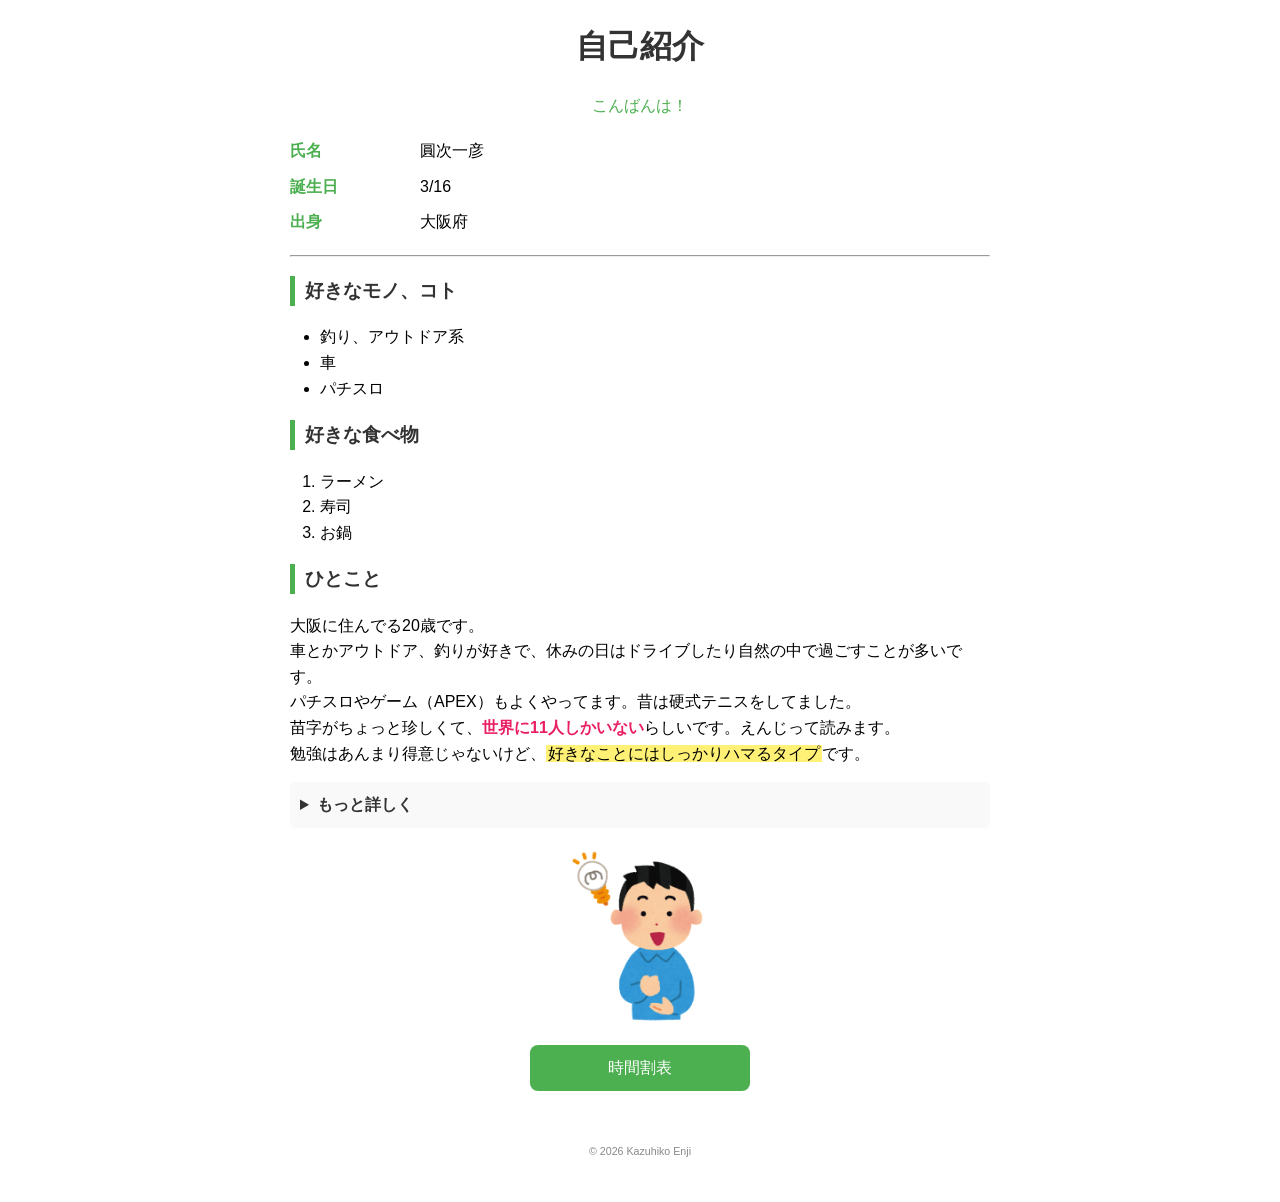
<file: index.html>
﻿<!DOCTYPE html>
<html lang="ja">
<head>
    <meta charset="utf-8" />
    <link rel="stylesheet" href="css/StyleSheet1.css">
    <title>自己紹介</title>
</head>
<body>

    <header>
        <h1>自己紹介</h1>
    </header>

    <main>
        <section>
            <dl class="profile-list">
                <dt>氏名</dt>
                <dd>圓次一彦</dd>
                <dt>誕生日</dt>
                <dd>3/16</dd>
                <dt>出身</dt>
                <dd>大阪府</dd>
            </dl>
        </section>

        <hr>

        <section>
            <h3>好きなモノ、コト</h3>
            <ul>
                <li>釣り、アウトドア系</li>
                <li>車</li>
                <li>パチスロ</li>
            </ul>
        </section>

        <section>
            <h3>好きな食べ物</h3>
            <ol>
                <li>ラーメン</li>
                <li>寿司</li>
                <li>お鍋</li>
            </ol>
        </section>

        <section>
            <h3>ひとこと</h3>
            <p>
                大阪に住んでる20歳です。<br>
                車とかアウトドア、釣りが好きで、休みの日はドライブしたり自然の中で過ごすことが多いです。<br>
                パチスロやゲーム（APEX）もよくやってます。昔は硬式テニスをしてました。<br>
                苗字がちょっと珍しくて、<strong id="rare-name" style="cursor: pointer;">世界に11人しかいない</strong>らしいです。えんじって読みます。<br>
                勉強はあんまり得意じゃないけど、<mark>好きなことにはしっかりハマるタイプ</mark>です。
            </p>

            <details>
                <summary>もっと詳しく</summary>
                <p>大学ではITの幅広い知識を身に着けられたらなと思っています。とくにAIに関してはすごく興味があります。将来は技術を活かせる仕事に就きたいと思っています。</p>
            </details>
        </section>

        <section>
            <img src="img/hirameki_man.png" alt="自作画像">
        </section>

        <nav>
            <a href="timetable/timetable.html">時間割表</a>
        </nav>
    </main>

    <footer>
        <p><small>&copy; 2026 Kazuhiko Enji</small></p>
    </footer>

    <script>
        const hour = new Date().getHours();
        let message = "こんにちは！";
        if (hour >= 5 && hour < 11) message = "おはようございます！";
        if (hour >= 18 || hour < 5) message = "こんばんは！";

        const header = document.querySelector('h1');
        header.insertAdjacentHTML('afterend', `<p style="text-align:center; color:#4CAF50;">${message}</p>`);

        document.getElementById('rare-name').onclick = function () {
            alert("圓次（えんじ）は、全国に約10人〜11人ほどしか存在しない非常に珍しい苗字です！");
        };
    </script>

</body>
</html>
</file>
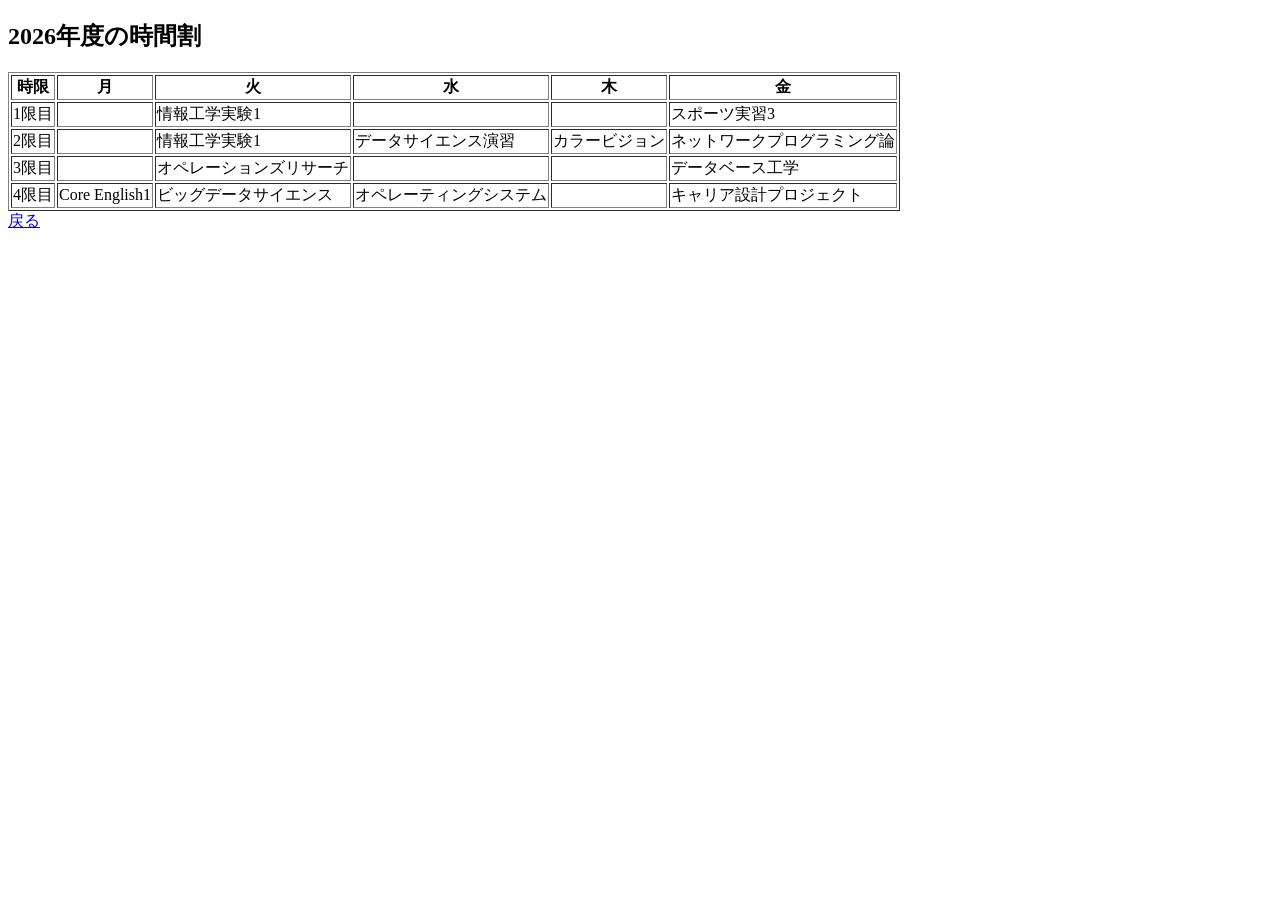
<file: timetable/timetable.html>
﻿<!DOCTYPE html>

<html lang="ja">
<head>
    <meta charset="utf-8" />
    <title>時間割表</title>
</head>
<body>
    <h2>2026年度の時間割</h2>

    <table border="1">
        <tr>
            <th>時限</th>
            <th>月</th>
            <th>火</th>
            <th>水</th>
            <th>木</th>
            <th>金</th>
        </tr>
        <tr>
            <td>1限目</td>
            <td></td>
            <td>情報工学実験1</td>
            <td></td>
            <td></td>
            <td>スポーツ実習3</td>
        </tr>
        <tr>
            <td>2限目</td>
            <td></td>
            <td>情報工学実験1</td>
            <td>データサイエンス演習</td>
            <td>カラービジョン</td>
            <td>ネットワークプログラミング論</td>
        </tr>
        <tr>
            <td>3限目</td>
            <td></td>
            <td>オペレーションズリサーチ</td>
            <td></td>
            <td></td>
            <td>データベース工学</td>
        </tr>
        <tr>
            <td>4限目</td>
            <td>Core English1</td>
            <td>ビッグデータサイエンス</td>
            <td>オペレーティングシステム</td>
            <td></td>
            <td>キャリア設計プロジェクト</td>
        </tr>
    </table>

    <a href="../index.html">戻る</a>
</body>
</html>
</file>
<file: css/StyleSheet1.css>
﻿body
{font-family: sans-serif;
 line-height: 1.6;
}
body > * {
  max-width: 700px;
  margin: 0 auto;
}
h1 {
    color: #333;
    text-align: center;
    margin-bottom: 20px;
}

h3 {
    border-left: 5px solid #4CAF50;
    padding-left: 10px;
    color: #333;
}

.c_text_center {
    text-align: center;
}
ul, ol {
    padding-left: 30px;
}
img {
    display: block;
    margin: 20px auto;
    width: 150px;
}
a {
    display: block;
    text-align: center;
    background: #4CAF50;
    color: white;
    padding: 10px;
    border-radius: 8px;
    text-decoration: none;
    width: 200px;
    margin: 20px auto;
    transition: 0.3s;
}

    a:hover {
        background: #45a049;
    }

.profile-list {
    display: grid;
    grid-template-columns: 80px 1fr;
    gap: 10px;
    margin: 20px 0;
}

.profile-list dt {
        font-weight: bold;
        color: #4CAF50;
}

/* 強調とハイライト */
strong {
    color: #e91e63;
}

mark {
    background-color: #fff176;
    padding: 0 2px;
}

/* 折りたたみ要素のスタイル */
details {
    background: #f9f9f9;
    padding: 10px;
    border-radius: 5px;
    cursor: pointer;
    margin-top: 10px;
}

summary {
    font-weight: bold;
    color: #333;
}

/* フッターのスタイル */
footer {
    text-align: center;
    font-size: 0.8rem;
    color: #888;
    margin-top: 50px;
    padding-bottom: 20px;
}
</file>
